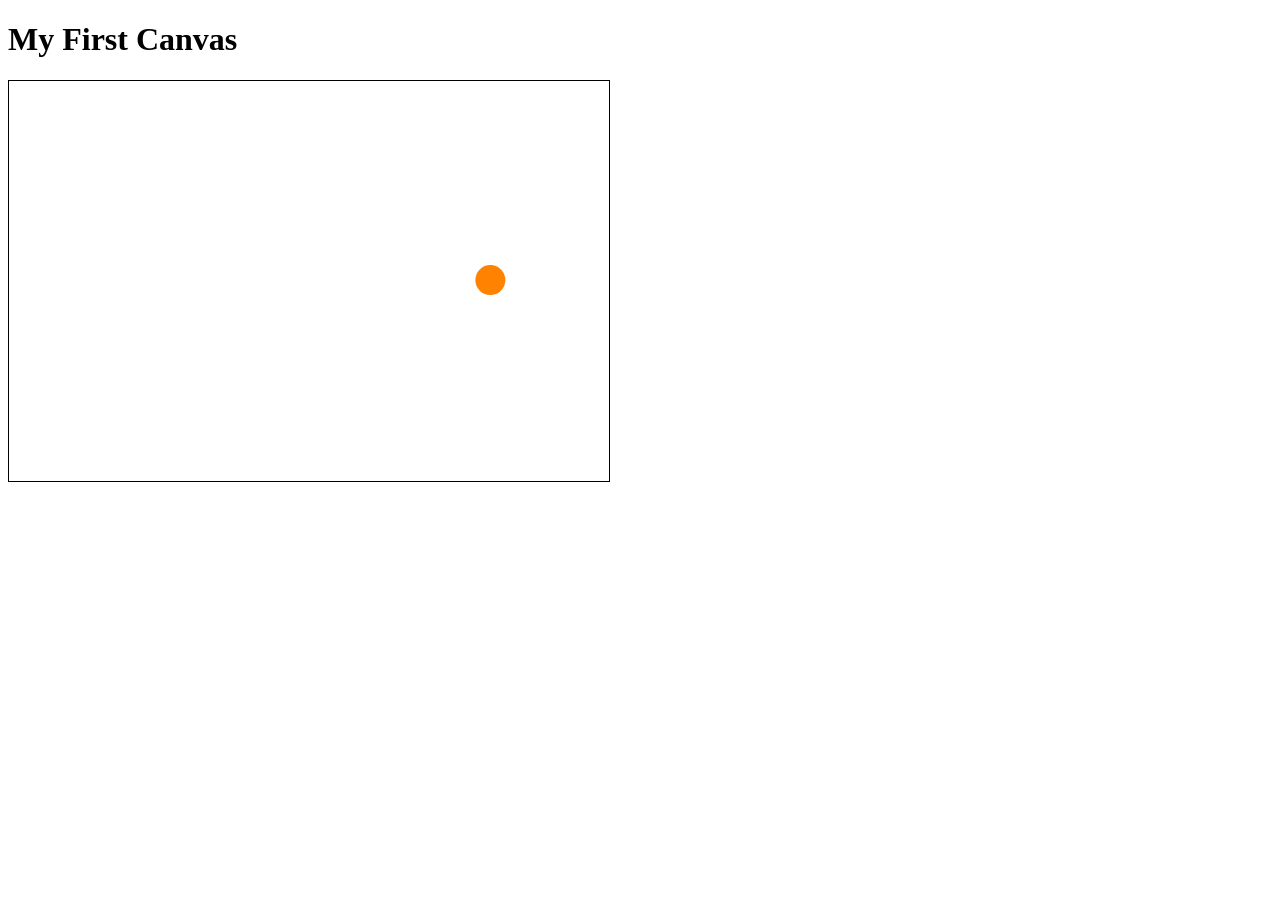
<file: labs/canvas-practice/index.html>
<!DOCTYPE html>
<html lang="en">
<head>
  <meta charset="utf-8">
  <title>Canvas Practice</title>
</head>
<body>

  <h1>My First Canvas</h1>

  <canvas id="stage" width="600" height="400"
          style="border: 1px solid black; background: white;"></canvas>

  <script src="main.js"></script>

</body>
</html>
</file>
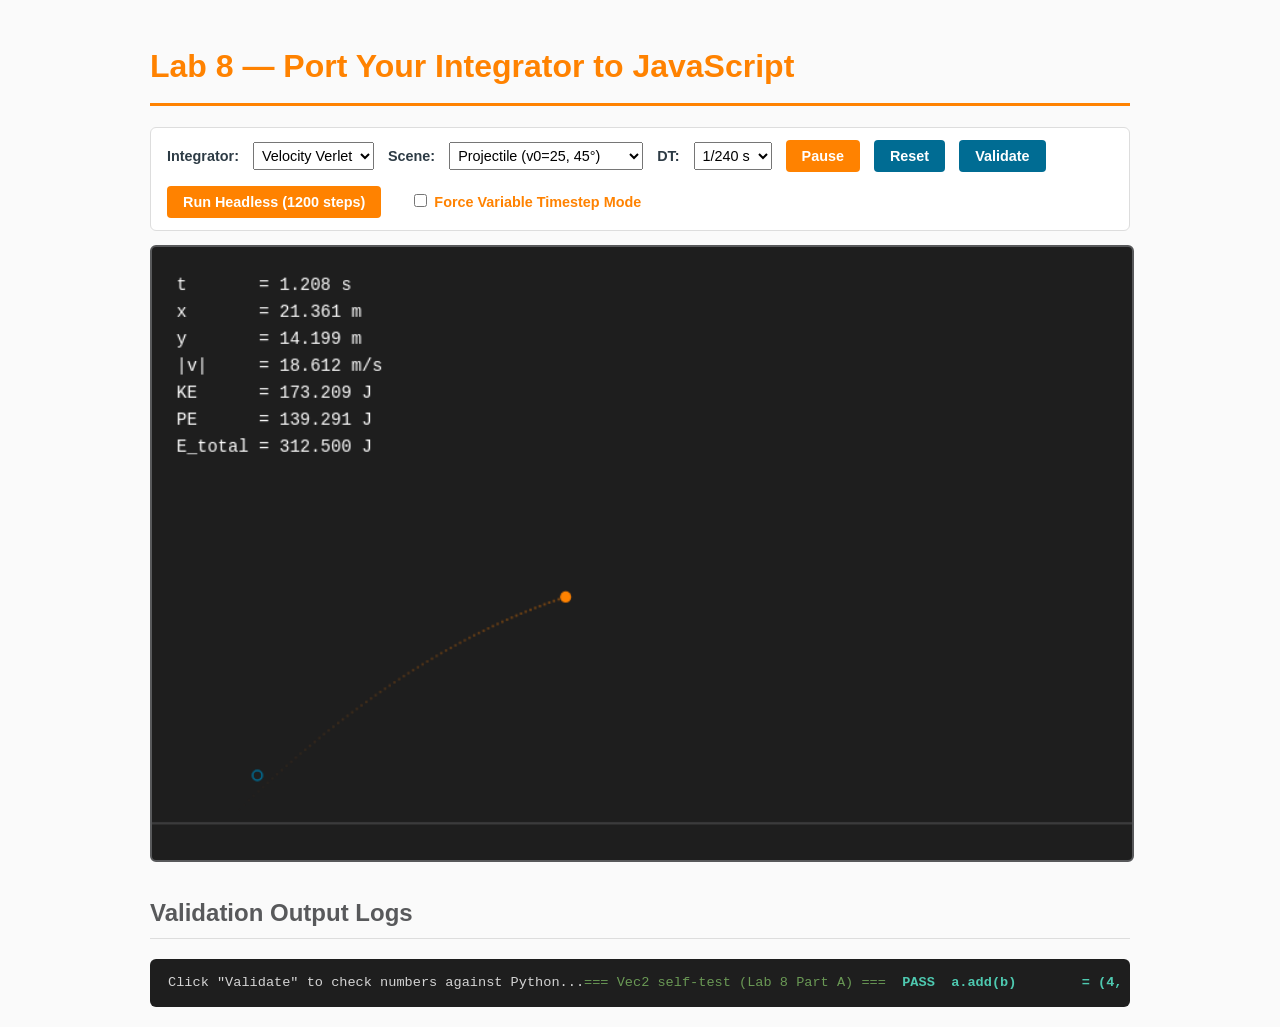
<file: labs/Lab08/index.html>
<!DOCTYPE html>
<html lang="en">
<head>
    <meta charset="UTF-8">
    <meta name="viewport" content="width=device-width, initial-scale=1.0">
    <title>Physics 311 - Lab 8 Port</title>
    <link rel="stylesheet" href="style.css">
</head>
<body>
    <h1>Lab 8 — Port Your Integrator to JavaScript</h1>
    
    <div class="panel">
        <label for="integrator">Integrator:</label>
        <select id="integrator">
            <option value="verlet">Velocity Verlet</option>
            <option value="euler-cromer">Euler-Cromer</option>
            <option value="euler">Explicit Euler</option>
        </select>

        <label for="scene">Scene:</label>
        <select id="scene">
            <option value="projectile">Projectile (v0=25, 45°)</option>
            <option value="spring">Spring Oscillator (m=k=1)</option>
        </select>

        <label for="dt">DT:</label>
        <select id="dt">
            <option value="240">1/240 s</option>
            <option value="120">1/120 s</option>
            <option value="60">1/60 s</option>
            <option value="20">1/20 s</option>
        </select>

        <button id="pause">Pause</button>
        <button id="reset" class="alt">Reset</button>
        <button id="validate" class="alt">Validate</button>
        <button id="headlessTenSec">Run Headless (1200 steps)</button>
        <label style="margin-left: 15px; color: #ff8200; font-weight: bold;">
    <input type="checkbox" id="variableModeToggle"> Force Variable Timestep Mode
</label>
    </div>

    <canvas id="sim" width="800" height="500"></canvas>
    
    <h2>Validation Output Logs</h2>
    <div id="log">Click "Validate" to check numbers against Python...</div>

    <script type="module" src="main.js"></script>
</body>
</html>
</file>
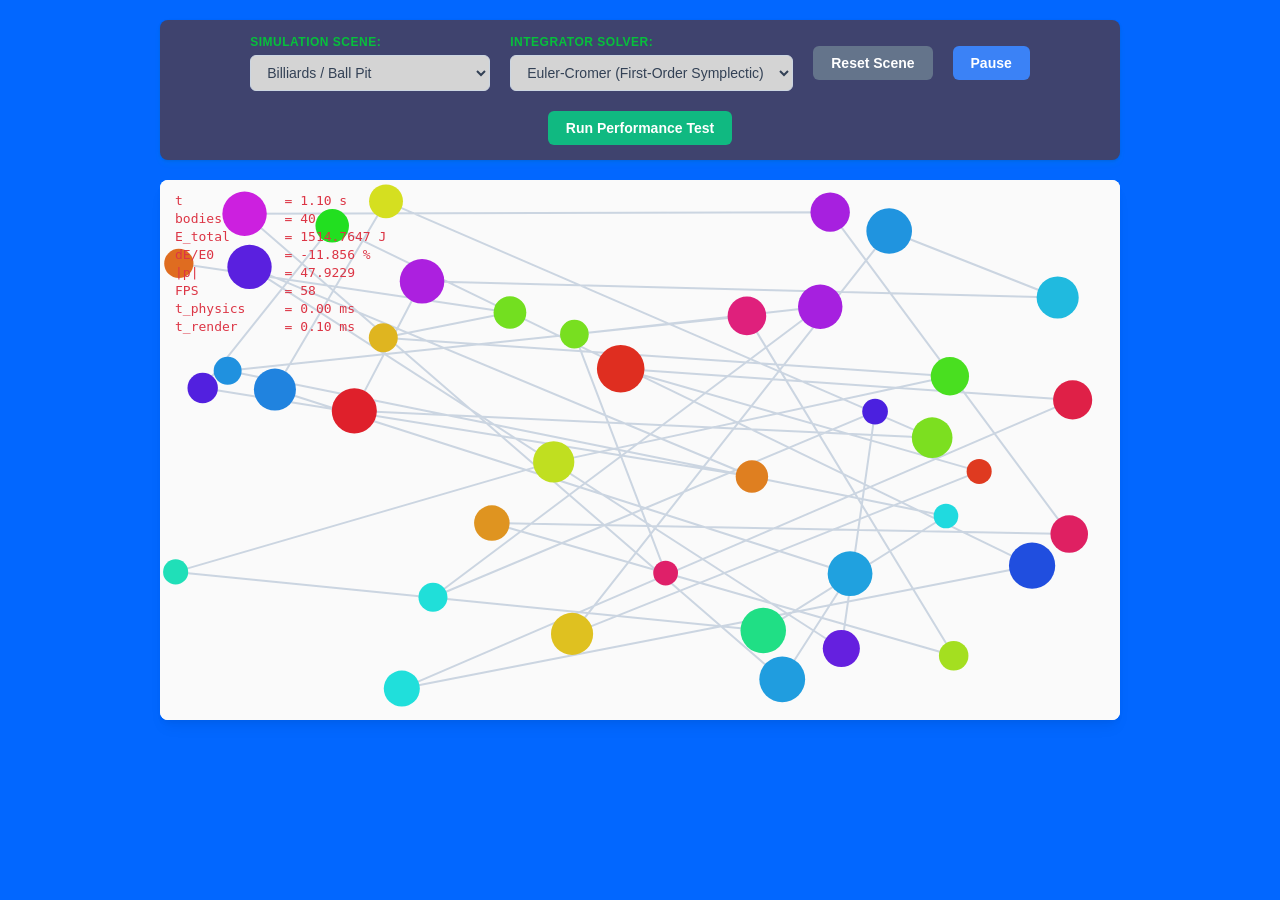
<file: labs/Lab09/index.html>
<!DOCTYPE html>
<html lang="en">
<head>
    <meta charset="UTF-8">
    <meta name="viewport" content="width=device-width, initial-scale=1.0">
    <title>Lab 09 - Modular Physics Simulation</title>
    <link rel="stylesheet" href="style.css">
</head>
<body>
    <div id="dashboard">
        <div class="control-group">
            <label for="sceneSelect">Simulation Scene:</label>
            <select id="sceneSelect">
                <option value="billiards">Billiards / Ball Pit</option>
                <option value="orbital">Gravitational N-Body</option>
                <option value="spring">Coupled Spring Chain</option>
            </select>
        </div>
        <div class="control-group">
            <label for="integratorSelect">Integrator Solver:</label>
            <select id="integratorSelect">
                <option value="euler">Euler-Cromer (First-Order Symplectic)</option>
                <option value="verlet">Velocity Verlet (Second-Order)</option>
            </select>
        </div>
        <button id="resetBtn">Reset Scene</button>
        <button id="pauseBtn">Pause</button>
       <button id="benchmarkBtn" style="background-color: #10b981;">Run Performance Test</button>

        
    </div>

    <div id="canvasContainer">
        <canvas id="physicsCanvas" width="960" height="540"></canvas>
    </div>

    <!-- The type="module" is critical for ES6 imports to function in the browser -->
    <script type="module" src="main.js"></script>
</body>
</html>
</file>
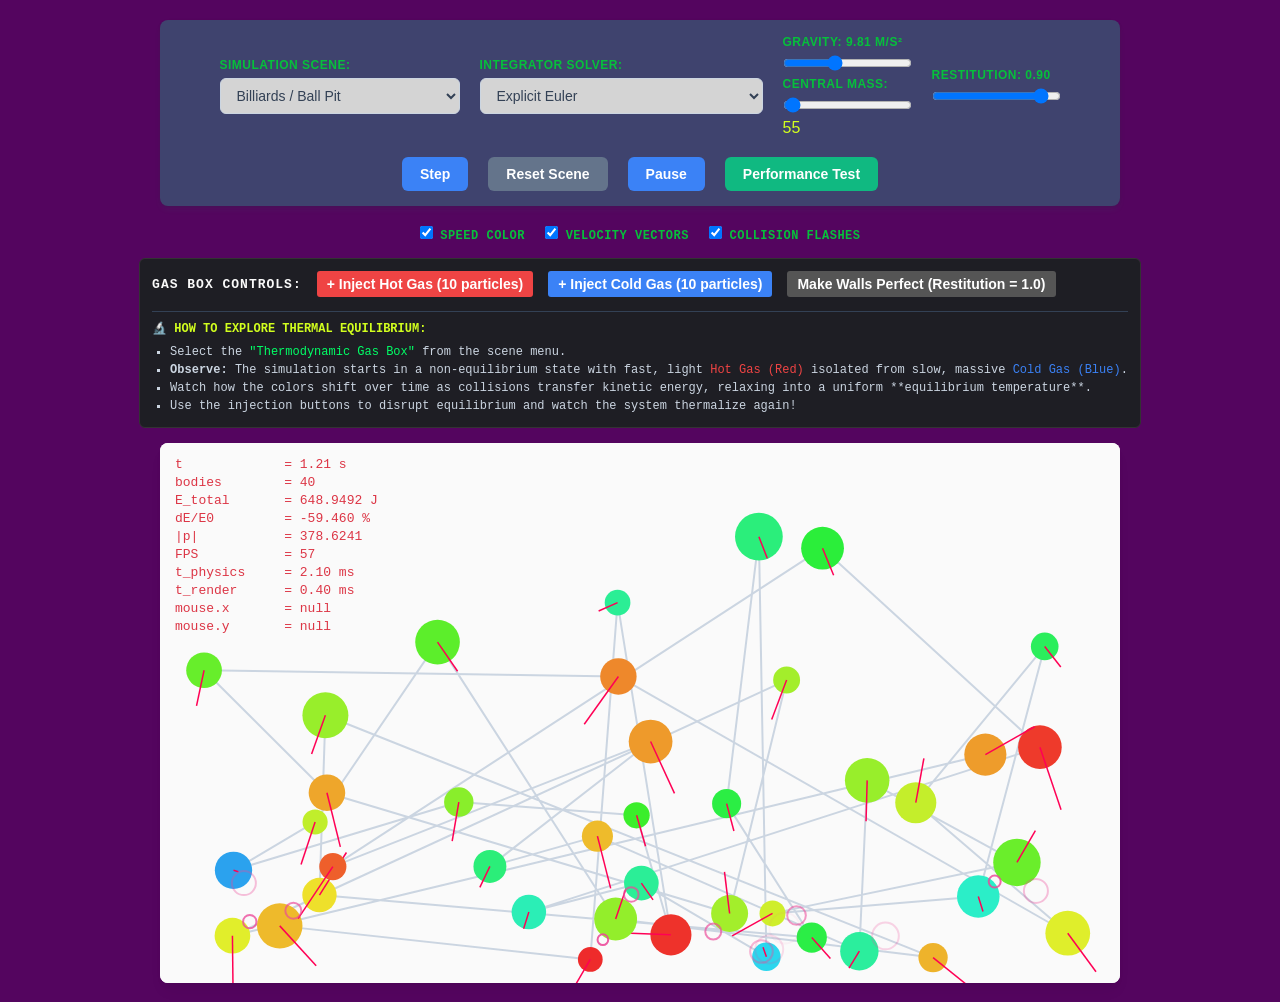
<file: labs/Lab10/index.html>
<!DOCTYPE html>
<html lang="en">
<head>
    <meta charset="UTF-8">
    <meta name="viewport" content="width=device-width, initial-scale=1.0">
    <title>Lab 10 - Interactive Simulation</title>
    <link rel="stylesheet" href="style.css">
</head>
<body>
    <div id="dashboard">
        <div class="control-group">
            <label for="sceneSelect">Simulation Scene:</label>
            <select id="sceneSelect">
                <option value="billiards">Billiards / Ball Pit</option>
                <option value="orbital">Gravitational N-Body</option>
                <option value="spring">Coupled Spring Chain</option>
                  <option value="gas">Thermodynamic Gas Box</option>
            </select>
        </div>
        <div class="control-group">
            <label for="integratorSelect">Integrator Solver:</label>
            <select id="integratorSelect">
                <option value="euler">Explicit Euler</option>
                <option value="euler">Euler-Cromer (First-Order Symplectic)</option>
                <option value="verlet">Velocity Verlet (Second-Order)</option>
            </select>
        </div>
          <div class="control-group">
    <label for="grav">Gravity: <span id="gravVal">9.81</span> m/s²</label>
    <input type="range" id="grav" min="0" max="25" step="0.1" value="9.81">
    <label for="centralMass">Central Mass:</label>
  <input type="range" id="centralMass" min="10" max="2000" step="10" value="55">
  <span id="centralMassVal">55</span>
  </div>

  <div class="control-group">
    <label for="rest">Restitution: <span id="restVal">0.90</span></label>
    <input type="range" id="rest" min="0" max="1" step="0.01" value="0.90">
  </div>


        
        <!-- Explicitly adding the labeled Step button here -->
<button id="stepBtn">Step</button>
<button id="resetBtn">Reset Scene</button>
<button id="pauseBtn">Pause</button>
<button id="benchmarkBtn">Performance Test</button>


        
    </div>
 <div id="visualToggles" style="margin-bottom: 15px; display: flex; gap: 20px; color: #d2ff1e; font-family: monospace; font-size: 14px;">
  <label><input type="checkbox" id="toggleColor" checked> Speed Color</label>
  <label><input type="checkbox" id="toggleVel" checked> Velocity Vectors</label>
  <label><input type="checkbox" id="toggleContacts" checked> Collision Flashes</label>
 </div>
<div id="gasControls" style="margin-bottom: 15px; display: flex; flex-direction: column; gap: 10px; padding: 12px; background: #1e1e24; border: 1px solid #333; border-radius: 6px; font-family: monospace;">
  
  <!-- Row 1: Action Buttons -->
  <div style="display: flex; gap: 15px; align-items: center; color: #00ff66; font-size: 13px;">
    <span style="color:#fafafa; font-weight: bold; text-transform: uppercase; letter-spacing: 1px;">Gas Box Controls:</span>
    <button id="addHotBtn" style="background:#ef4444; color:white; border:none; padding:5px 10px; cursor:pointer; font-weight:bold; border-radius:3px;">+ Inject Hot Gas (10 particles)</button>
    <button id="addColdBtn" style="background:#3b82f6; color:white; border:none; padding:5px 10px; cursor:pointer; font-weight:bold; border-radius:3px;">+ Inject Cold Gas (10 particles)</button>
    <button id="insulateBtn" style="background:#555; color:white; border:none; padding:5px 10px; cursor:pointer; border-radius:3px;">Make Walls Perfect (Restitution = 1.0)</button>
  </div>

  <!-- Row 2: Live Explorable Instructions Panel -->
  <div id="gasInstructions" style="color: #cbd5e1; font-size: 12px; line-height: 1.5; border-top: 1px solid #334155; padding-top: 8px; margin-top: 4px;">
    <strong style="color: #d2ff1e;">🔬 HOW TO EXPLORE THERMAL EQUILIBRIUM:</strong>
    <ul style="margin: 5px 0 0 18px; padding: 0; list-style-type: square;">
      <li>Select the <span style="color:#00ff66;">"Thermodynamic Gas Box"</span> from the scene menu.</li>
      <li><strong>Observe:</strong> The simulation starts in a non-equilibrium state with fast, light <span style="color:#ef4444;">Hot Gas (Red)</span> isolated from slow, massive <span style="color:#3b82f6;">Cold Gas (Blue)</span>.</li>
      <li>Watch how the colors shift over time as collisions transfer kinetic energy, relaxing into a uniform **equilibrium temperature**.</li>
      <li>Use the injection buttons to disrupt equilibrium and watch the system thermalize again!</li>
    </ul>
  </div>
</div>


    <div id="canvasContainer">
        <canvas id="physicsCanvas" width="960" height="540"></canvas>
    </div>

    <!-- The type="module" is critical for ES6 imports to function in the browser -->
    <script type="module" src="src/main.js"></script>
</body>
</html>
</file>
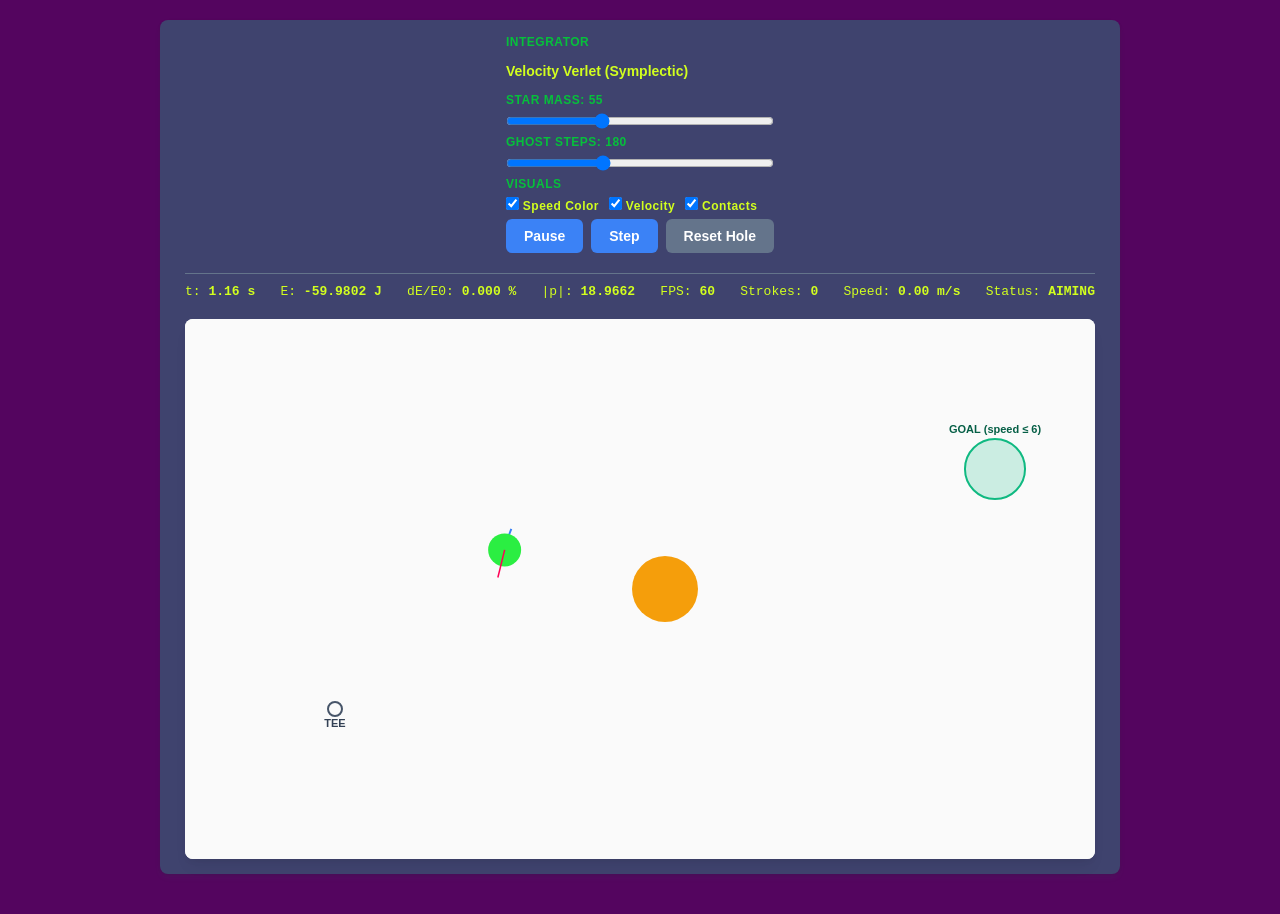
<file: project/Lab11/index.html>
<!DOCTYPE html>
<html lang="en">
<head>
  <meta charset="UTF-8" />
  <meta name="viewport" content="width=device-width, initial-scale=1.0" />
  <title>Orbital Golf — Gravitational Slingshot Simulation</title>
  <link rel="stylesheet" href="style.css" />
</head>
<body>
  <div id="dashboard">
    <div class="control-group">
      <label>Integrator</label>
     <div style="color: #d2ff1e; font-size: 14px; font-weight: 600; padding: 8px 0;">
        Velocity Verlet (Symplectic)
      </div>

    <div class="control-group">
      <label for="centralMass">Star Mass: <span id="centralMassVal">55</span></label>
      <input type="range" id="centralMass" min="20" max="120" step="1" value="55" />
    </div>

    <div class="control-group">
      <label for="previewSteps">Ghost Steps: <span id="previewStepsVal">180</span></label>
      <input type="range" id="previewSteps" min="60" max="400" step="20" value="180" />
    </div>

    <div class="control-group">
      <label>Visuals</label>
      <div style="display: flex; gap: 10px; font-size: 13px;">
        <label style="text-transform: none; color: #d2ff1e;"><input type="checkbox" id="toggleColor" checked /> Speed Color</label>
        <label style="text-transform: none; color: #d2ff1e;"><input type="checkbox" id="toggleVel" checked /> Velocity</label>
        <label style="text-transform: none; color: #d2ff1e;"><input type="checkbox" id="toggleContacts" checked /> Contacts</label>
      </div>
    </div>

    <div class="control-group" style="flex-direction: row; align-items: flex-end; gap: 8px;">
      <button id="pauseBtn">Pause</button>
      <button id="stepBtn">Step</button>
      <button id="resetBtn">Reset Hole</button>
    </div>
  </div>
    <div id="telemetryBar" style="width: 100%; border-top: 1px solid #64748b; padding-top: 10px; display: flex; flex-wrap: wrap; justify-content: space-between; gap: 12px; font-family: monospace; font-size: 13px; color: #d2ff1e;">
      <span>t: <strong id="hudTime">0.00 s</strong></span>
      <span>E: <strong id="hudEnergy">0.0000 J</strong></span>
      <span>dE/E0: <strong id="hudDrift">0.000 %</strong></span>
      <span>|p|: <strong id="hudMom">0.0000</strong></span>
      <span>FPS: <strong id="hudFps">60</strong></span>
      <span>Strokes: <strong id="hudStrokes">0</strong></span>
      <span>Speed: <strong id="hudSpeed">0.00 m/s</strong></span>
      <span>Status: <strong id="hudStatus">AIMING</strong></span>
    </div>



  <div id="canvasContainer">
    <canvas id="physicsCanvas" width="960" height="540"></canvas>
  </div>

  <script type="module" src="src/main.js"></script>
</body>
</html>
</file>
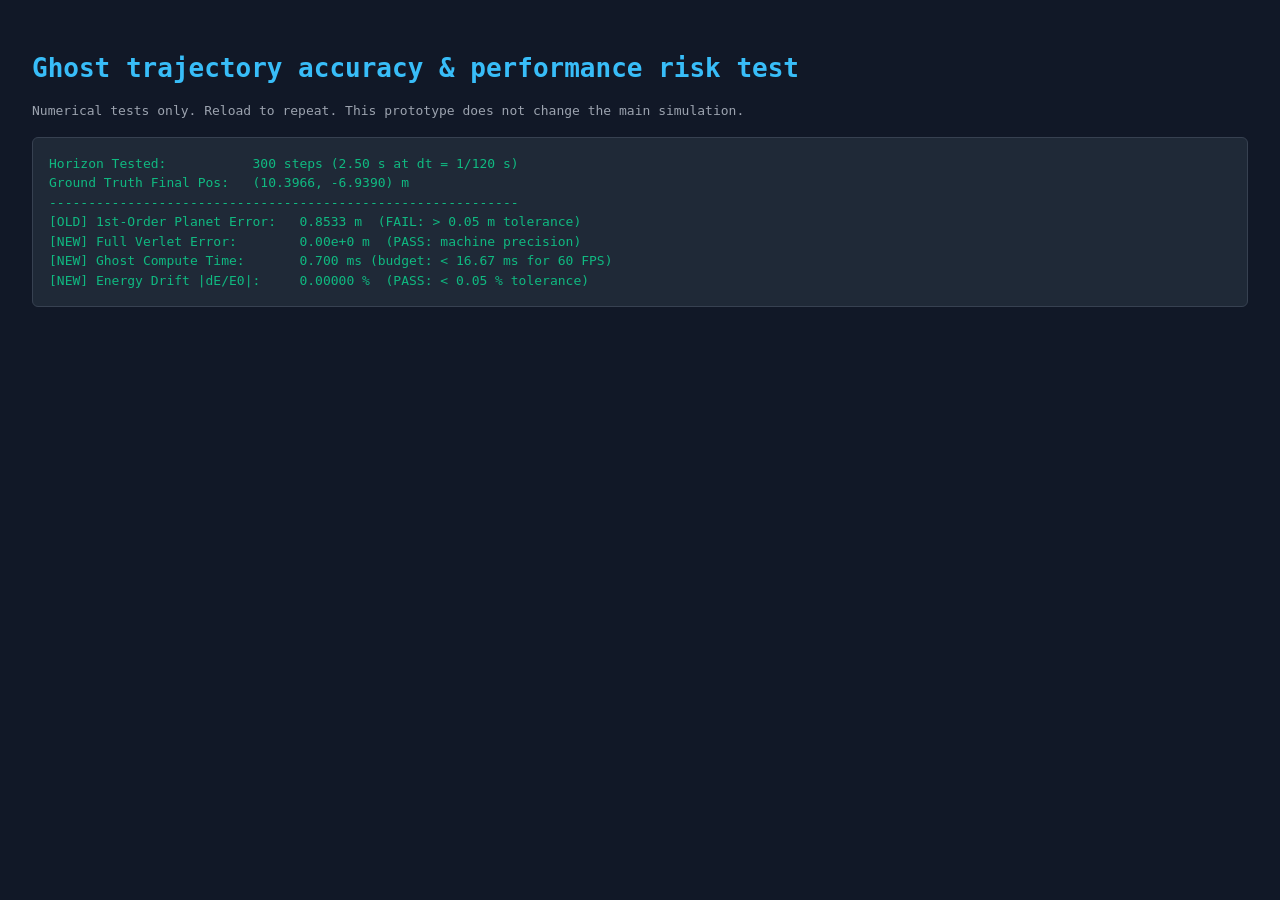
<file: project/spike/index.html>
<!DOCTYPE html>
<html lang="en">
<head>
  <meta charset="UTF-8" />
  <title>Orbital Golf — Ghost Trajectory Risk Test</title>
  <style>
    body { font-family: monospace; background: #111827; color: #e5e7eb; padding: 24px; line-height: 1.5; }
    h1 { color: #38bdf8; margin-bottom: 4px; }
    .sub { color: #9ca3af; margin-bottom: 16px; }
    pre { background: #1f2937; border: 1px solid #374151; padding: 16px; border-radius: 6px; color: #10b981; }
  </style>
</head>
<body>
  <h1>Ghost trajectory accuracy &amp; performance risk test</h1>
  <p class="sub">Numerical tests only. Reload to repeat. This prototype does not change the main simulation.</p>
  <pre id="output">Running tests...</pre>

  <script>
    const DT = 1 / 120;
    const STEPS = 300; // 2.5 seconds of flight
    const G = 4.0;
    const EPS2 = 0.1 * 0.1;

    function makeBodies() {
      const mStar = 55;
      const orbitR = 5.5;
      const vCirc = Math.sqrt((G * mStar) / orbitR);
      return [
        { tag: "star",   x: 0,   y: 0,      vx: 0,      vy: 0,   ax: 0, ay: 0, mass: mStar, fixed: true },
        { tag: "planet", x: 0,   y: orbitR, vx: -vCirc, vy: 0,   ax: 0, ay: 0, mass: 3.0,   fixed: false },
        { tag: "probe",  x: -11, y: -4,     vx: 6.8,    vy: 5.2, ax: 0, ay: 0, mass: 0.05,  fixed: false }
      ];
    }

    function computeAcc(bodies) {
      for (const b of bodies) { b.ax = 0; b.ay = 0; }
      for (let i = 0; i < bodies.length; i++) {
        for (let j = i + 1; j < bodies.length; j++) {
          const dx = bodies[j].x - bodies[i].x;
          const dy = bodies[j].y - bodies[i].y;
          const r2 = dx * dx + dy * dy + EPS2;
          const fOverR = (G * bodies[i].mass * bodies[j].mass) / (r2 * Math.sqrt(r2));
          if (!bodies[i].fixed) {
            bodies[i].ax += (dx * fOverR) / bodies[i].mass;
            bodies[i].ay += (dy * fOverR) / bodies[i].mass;
          }
          if (!bodies[j].fixed) {
            bodies[j].ax -= (dx * fOverR) / bodies[j].mass;
            bodies[j].ay -= (dy * fOverR) / bodies[j].mass;
          }
        }
      }
    }
    function totalEnergy(bodies) {
      let E = 0;
      for (const b of bodies) {
        if (!b.fixed) E += 0.5 * b.mass * (b.vx * b.vx + b.vy * b.vy);
      }
      for (let i = 0; i < bodies.length; i++) {
        for (let j = i + 1; j < bodies.length; j++) {
          const dx = bodies[j].x - bodies[i].x;
          const dy = bodies[j].y - bodies[i].y;
          E -= (G * bodies[i].mass * bodies[j].mass) / Math.sqrt(dx * dx + dy * dy + EPS2);
        }
      }
      return E;
    }

    // 1. Ground Truth: Full N-body Velocity Verlet
    const truth = makeBodies();
    const e0 = totalEnergy(truth);
    computeAcc(truth);
    for (let s = 0; s < STEPS; s++) {
      for (const b of truth) {
        if (b.fixed) continue;
        b.vx += 0.5 * b.ax * DT;
        b.vy += 0.5 * b.ay * DT;
        b.x += b.vx * DT;
        b.y += b.vy * DT;
      }
      computeAcc(truth);
      for (const b of truth) {
        if (b.fixed) continue;
        b.vx += 0.5 * b.ax * DT;
        b.vy += 0.5 * b.ay * DT;
      }
    }
    const eFinal = totalEnergy(truth);
    const trueProbe = truth[2];

    // 2. Old Predictor (1st-order straight-line planet step)
    const oldSim = makeBodies();
    computeAcc(oldSim);
    for (let s = 0; s < STEPS; s++) {
      const p = oldSim[2];
      p.vx += 0.5 * p.ax * DT;
      p.vy += 0.5 * p.ay * DT;
      p.x += p.vx * DT;
      p.y += p.vy * DT;
      oldSim[1].x += oldSim[1].vx * DT;
      oldSim[1].y += oldSim[1].vy * DT;
      computeAcc(oldSim);
      p.vx += 0.5 * p.ax * DT;
      p.vy += 0.5 * p.ay * DT;
    }
    const oldErr = Math.hypot(trueProbe.x - oldSim[2].x, trueProbe.y - oldSim[2].y);

    // 3. Fixed Predictor (Full pairwise Velocity Verlet on clone) & Timing
    const t0 = performance.now();
    const fixedSim = makeBodies();
    computeAcc(fixedSim);
    for (let s = 0; s < STEPS; s++) {
      for (const b of fixedSim) {
        if (b.fixed) continue;
        b.vx += 0.5 * b.ax * DT;
        b.vy += 0.5 * b.ay * DT;
        b.x += b.vx * DT;
        b.y += b.vy * DT;
      }
      computeAcc(fixedSim);
      for (const b of fixedSim) {
        if (b.fixed) continue;
        b.vx += 0.5 * b.ax * DT;
        b.vy += 0.5 * b.ay * DT;
      }
    }
    const computeMs = performance.now() - t0;
    const fixedErr = Math.hypot(trueProbe.x - fixedSim[2].x, trueProbe.y - fixedSim[2].y);
    const driftPct = Math.abs((eFinal - e0) / e0) * 100;

    document.getElementById("output").textContent = [
      `Horizon Tested:           ${STEPS} steps (${(STEPS * DT).toFixed(2)} s at dt = 1/120 s)`,
      `Ground Truth Final Pos:   (${trueProbe.x.toFixed(4)}, ${trueProbe.y.toFixed(4)}) m`,
      `------------------------------------------------------------`,
      `[OLD] 1st-Order Planet Error:   ${oldErr.toFixed(4)} m  (FAIL: > 0.05 m tolerance)`,
      `[NEW] Full Verlet Error:        ${fixedErr.toExponential(2)} m  (PASS: machine precision)`,
      `[NEW] Ghost Compute Time:       ${computeMs.toFixed(3)} ms (budget: < 16.67 ms for 60 FPS)`,
      `[NEW] Energy Drift |dE/E0|:     ${driftPct.toFixed(5)} %  (PASS: < 0.05 % tolerance)`
    ].join("\n");
  </script>
</body>
</html>
</file>
<file: labs/Lab08/style.css>
body { font-family: -apple-system, BlinkMacSystemFont, "Segoe UI", Roboto, sans-serif;
       line-height: 1.6; color: #2d3b45; max-width: 980px; margin: 0 auto; padding: 20px;
       background: #fafafa; }
h1 { color: #ff8200; border-bottom: 3px solid #ff8200; padding-bottom: 10px; }
h2 { color: #58595b; border-bottom: 1px solid #ddd; padding-bottom: 6px; margin-top: 32px; }
canvas { background: #1e1e1e; border: 2px solid #58595b; border-radius: 6px;
         display: block; width: 100%; height: auto; margin-bottom: 15px; }
.panel { display: flex; flex-wrap: wrap; gap: 14px; align-items: center;
         background: #fff; border: 1px solid #ddd; border-radius: 6px;
         padding: 12px 16px; margin: 14px 0; }
.panel label { font-size: 0.9em; font-weight: 600; }
button { background: #ff8200; color: #fff; border: none; border-radius: 4px;
         padding: 8px 16px; font-weight: 600; cursor: pointer; font-size: 0.9em; }
button:hover { background: #e07400; }
button.alt { background: #006c93; }
button.alt:hover { background: #005577; }
select { font-size: 0.9em; padding: 4px; }
#log { background: #1e1e1e; color: #d4d4d4; padding: 14px 18px; border-radius: 6px;
       font-family: "SF Mono", Consolas, monospace; font-size: 0.85em;
       line-height: 1.5; white-space: pre; overflow-x: auto; max-height: 420px;
       overflow-y: auto; }
.ok   { color: #4ec9b0; font-weight: bold; }
.bad  { color: #f48771; font-weight: bold; }
.dim  { color: #6a9955; }
</file>
<file: labs/Lab09/style.css>
* {
  box-sizing: border-box;
  margin: 0;
  padding: 0;
}

body {
  background-color: #0267ff;
  color: #d2ff1e;
  font-family: -apple-system, BlinkMacSystemFont, "Segoe UI", Roboto, Helvetica, Arial, sans-serif;
  display: flex;
  flex-direction: column;
  align-items: center;
  min-height: 100vh;
  padding: 20px;
}

#dashboard {
  background-color: #3f436e;
  border-radius: 8px;
  box-shadow: 0 4px 6px rgba(0, 255, 102, 0.05), 0 1px 3px rgba(0, 0, 0, 0.1);
  display: flex;
  flex-wrap: wrap;
  gap: 20px;
  justify-content: center;
  align-items: center;
  max-width: 960px;
  width: 100%;
  padding: 15px 25px;
  margin-bottom: 20px;
}

.control-group {
  display: flex;
  flex-direction: column;
  gap: 6px;
}

label {
  font-size: 12px;
  font-weight: 600;
  text-transform: uppercase;
  letter-spacing: 0.5px;
  color: #06c03b;
}

select {
  background-color: #d4d4d4;
  border: 1px solid #cbd5e1;
  border-radius: 6px;
  color: #334155;
  font-size: 14px;
  font-weight: 500;
  min-width: 240px;
  padding: 8px 12px;
  cursor: pointer;
  transition: border-color 0.15s ease-in-out;
}

select:focus {
  border-color: #3b82f6;
  outline: none;
}

button {
  background-color: #3b82f6;
  border: none;
  border-radius: 6px;
  color: #ffffff;
  font-size: 14px;
  font-weight: 600;
  padding: 9px 18px;
  cursor: pointer;
  transition: background-color 0.15s ease-in-out;
}

button:hover {
  background-color: #2563eb;
}

button:active {
  background-color: #1d4ed8;
}

#resetBtn {
  background-color: #64748b;
}

#resetBtn:hover {
  background-color: #475569;
}

#resetBtn:active {
  background-color: #334155;
}

#benchmarkBtn {
  background-color: #10b981;
}

#benchmarkBtn:hover {
  background-color: #059669;
}

#benchmarkBtn:active {
  background-color: #047857;
}

#canvasContainer {
  background-color: #ffffff;
  border-radius: 8px;
  box-shadow: 0 10px 15px -3px rgba(0, 0, 0, 0.05), 0 4px 6px -2px rgba(0, 0, 0, 0.05);
  overflow: hidden;
  display: flex;
}

canvas {
  background-color: #fafafa;
  display: block;
}
</file>
<file: labs/Lab10/style.css>
* {
  box-sizing: border-box;
  margin: 0;
  padding: 0;
}

body {
  background-color: #54055f;
  color: #d2ff1e;
  font-family: -apple-system, BlinkMacSystemFont, "Segoe UI", Roboto, Helvetica, Arial, sans-serif;
  display: flex;
  flex-direction: column;
  align-items: center;
  min-height: 100vh;
  padding: 20px;
}

#dashboard {
  background-color: #3f436e;
  border-radius: 8px;
  box-shadow: 0 4px 6px rgba(0, 255, 102, 0.05), 0 1px 3px rgba(0, 0, 0, 0.1);
  display: flex;
  flex-wrap: wrap;
  gap: 20px;
  justify-content: center;
  align-items: center;
  max-width: 960px;
  width: 100%;
  padding: 15px 25px;
  margin-bottom: 20px;
}

.control-group {
  display: flex;
  flex-direction: column;
  gap: 6px;
}

label {
  font-size: 12px;
  font-weight: 600;
  text-transform: uppercase;
  letter-spacing: 0.5px;
  color: #06c03b;
}

select {
  background-color: #d4d4d4;
  border: 1px solid #cbd5e1;
  border-radius: 6px;
  color: #334155;
  font-size: 14px;
  font-weight: 500;
  min-width: 240px;
  padding: 8px 12px;
  cursor: pointer;
  transition: border-color 0.15s ease-in-out;
}

select:focus {
  border-color: #3b82f6;
  outline: none;
}

button {
  background-color: #3b82f6;
  border: none;
  border-radius: 6px;
  color: #ffffff;
  font-size: 14px;
  font-weight: 600;
  padding: 9px 18px;
  cursor: pointer;
  transition: background-color 0.15s ease-in-out;
}

button:hover {
  background-color: #2563eb;
}

button:active {
  background-color: #1d4ed8;
}

#resetBtn {
  background-color: #64748b;
}

#resetBtn:hover {
  background-color: #475569;
}

#resetBtn:active {
  background-color: #334155;
}

#benchmarkBtn {
  background-color: #10b981;
}

#benchmarkBtn:hover {
  background-color: #059669;
}

#benchmarkBtn:active {
  background-color: #047857;
}

#canvasContainer {
  background-color: #ffffff;
  border-radius: 8px;
  box-shadow: 0 10px 15px -3px rgba(0, 0, 0, 0.05), 0 4px 6px -2px rgba(0, 0, 0, 0.05);
  overflow: hidden;
  display: flex;
}

canvas {
  background-color: #fafafa;
  display: block;
}
</file>
<file: project/Lab11/style.css>
* {
  box-sizing: border-box;
  margin: 0;
  padding: 0;
}

body {
  background-color: #54055f;
  color: #d2ff1e;
  font-family: -apple-system, BlinkMacSystemFont, "Segoe UI", Roboto, Helvetica, Arial, sans-serif;
  display: flex;
  flex-direction: column;
  align-items: center;
  min-height: 100vh;
  padding: 20px;
}

#dashboard {
  background-color: #3f436e;
  border-radius: 8px;
  box-shadow: 0 4px 6px rgba(0, 255, 102, 0.05), 0 1px 3px rgba(0, 0, 0, 0.1);
  display: flex;
  flex-wrap: wrap;
  gap: 20px;
  justify-content: center;
  align-items: center;
  max-width: 960px;
  width: 100%;
  padding: 15px 25px;
  margin-bottom: 20px;
}

.control-group {
  display: flex;
  flex-direction: column;
  gap: 6px;
}

label {
  font-size: 12px;
  font-weight: 600;
  text-transform: uppercase;
  letter-spacing: 0.5px;
  color: #06c03b;
}

select {
  background-color: #d4d4d4;
  border: 1px solid #cbd5e1;
  border-radius: 6px;
  color: #334155;
  font-size: 14px;
  font-weight: 500;
  min-width: 240px;
  padding: 8px 12px;
  cursor: pointer;
  transition: border-color 0.15s ease-in-out;
}

select:focus {
  border-color: #3b82f6;
  outline: none;
}

button {
  background-color: #3b82f6;
  border: none;
  border-radius: 6px;
  color: #ffffff;
  font-size: 14px;
  font-weight: 600;
  padding: 9px 18px;
  cursor: pointer;
  transition: background-color 0.15s ease-in-out;
}

button:hover {
  background-color: #2563eb;
}

button:active {
  background-color: #1d4ed8;
}

#resetBtn {
  background-color: #64748b;
}

#resetBtn:hover {
  background-color: #475569;
}

#resetBtn:active {
  background-color: #334155;
}

#benchmarkBtn {
  background-color: #10b981;
}

#benchmarkBtn:hover {
  background-color: #059669;
}

#benchmarkBtn:active {
  background-color: #047857;
}

#canvasContainer {
  background-color: #ffffff;
  border-radius: 8px;
  box-shadow: 0 10px 15px -3px rgba(0, 0, 0, 0.05), 0 4px 6px -2px rgba(0, 0, 0, 0.05);
  overflow: hidden;
  display: flex;
}

canvas {
  background-color: #fafafa;
  display: block;
}
</file>
